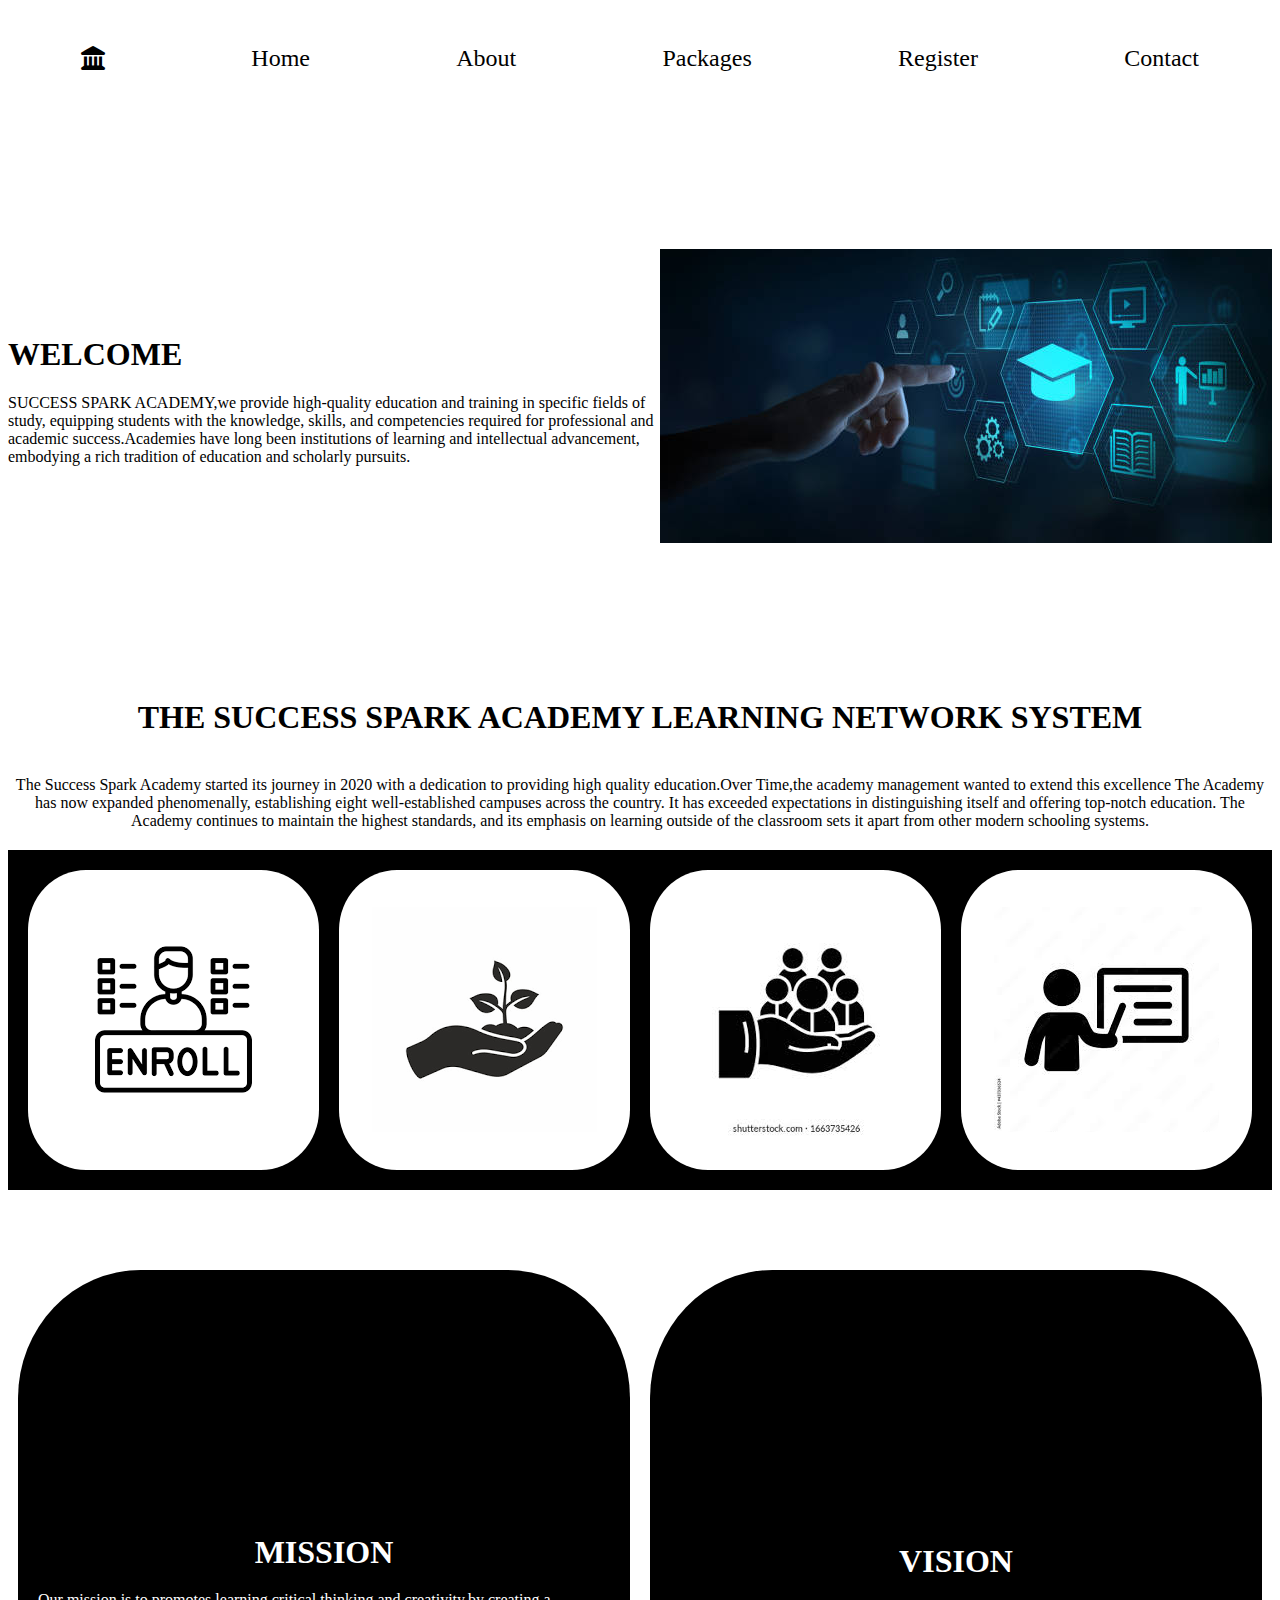
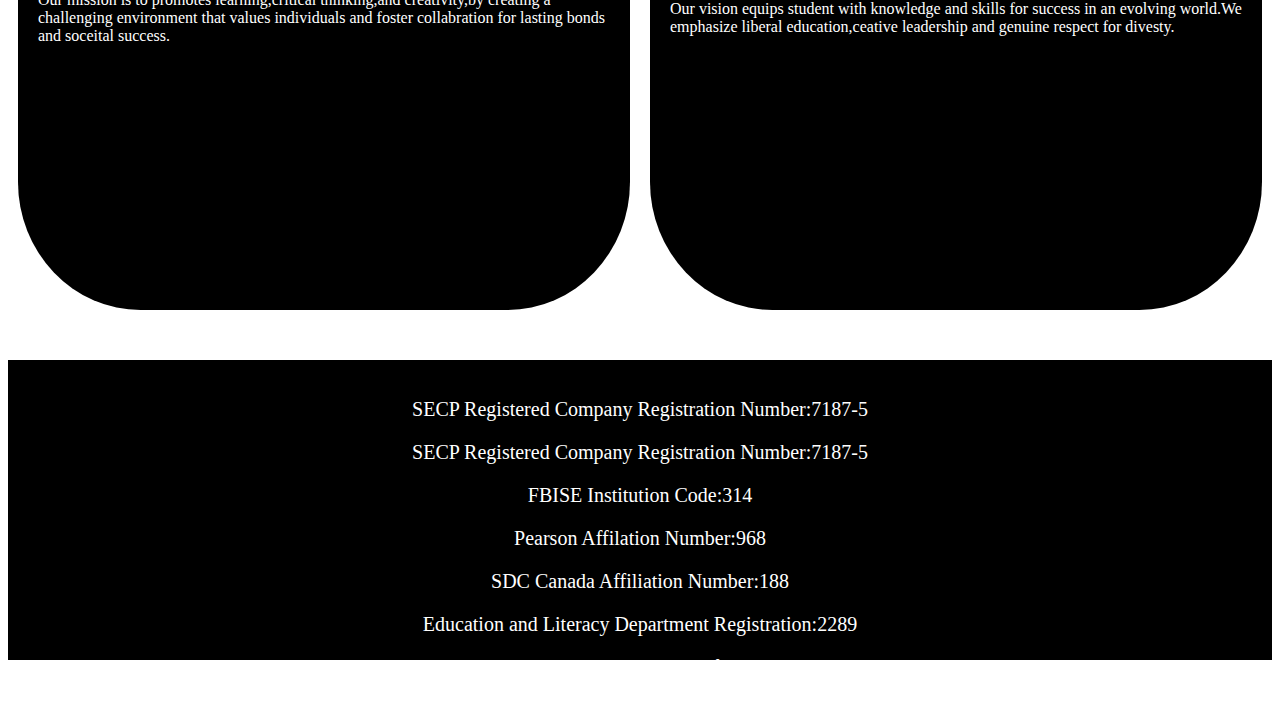
<file: somiya/index.html>
<!DOCTYPE html>
<html lang="en">
<head>
    <meta charset="UTF-8">
    <meta name="viewport" content="width=device-width, initial-scale=1.0">
    <title>Document</title>
    <link rel="stylesheet" href="style.css">
    <link rel="stylesheet" href="https://cdnjs.cloudflare.com/ajax/libs/font-awesome/6.6.0/css/all.min.css">
</head>
<body>
    
    <nav>
        <i class="fa-solid fa-landmark"></i>
        <link rel="stylesheet" href="https://cdnjs.cloudflare.com/ajax/libs/font-awesome/6.6.0/css/all.min.css">
        <a href="../index.html" style="color:black; text-decoration: none;">Home </a>
        <a href="../about us/index (2).html" style="color:black; text-decoration: none;">About</a>
    <a href="../packages/index.html"  style="color:black; text-decoration: none;">Packages</a>
    <a href="../register somiya/index.html" style="color:black; text-decoration: none;">Register</a>
    <a href="../contact somiya/index.html" style="color:black; text-decoration: none;">Contact</a>
    
    </nav>



<div class="div">
    <div class="container_1">
    <h1><b>WELCOME</b></h1>
    <p>SUCCESS SPARK ACADEMY,we provide high-quality education and training in specific fields of study,
         equipping students with the knowledge, skills, and competencies required for professional 
         and academic success.Academies have long been institutions of learning and intellectual advancement, 
         embodying a rich tradition of education and scholarly pursuits.</p>
</div>
    <div class="container_2"><img src="ijk.jpg" alt="">

    </div>
    
</div>

<div id="intro">


<h1>THE SUCCESS SPARK ACADEMY LEARNING NETWORK SYSTEM </h1>
<br>
The Success Spark Academy started its journey in 2020 with a dedication to providing high quality education.Over Time,the academy management 
wanted to  extend this excellence The Academy has now expanded phenomenally, establishing eight well-established campuses across the country. It has exceeded expectations in distinguishing itself and offering top-notch education. The Academy continues to maintain the highest standards, and its emphasis on learning outside of the classroom sets it apart from other modern schooling systems.
</div>

<div class="live">
    <div><img src="enroll.png" alt=""></div>
    <div><img src="grow.png" alt=""></div>
    <div><img src="support.jfif" alt=""></div>
    <div><img src="teach.jfif" alt=""></div>
</div>
 
<div class="container">
    <div ><h1>MISSION</h1><p>
        Our mission is to promotes learning,critical thinking,and creativity,by creating a challenging environment that values individuals and foster collabration for lasting bonds and soceital success.</p></div>
    <div><h1>VISION</h1><p>
        Our vision equips student with knowledge and skills for success in an evolving world.We emphasize liberal education,ceative leadership and genuine respect for divesty.</p></div>
  </div>
    <div class="ghk">
        <br>
 <p>SECP Registered Company    Registration Number:7187-5</p>
 <p>SECP Registered Company    Registration Number:7187-5</p>
 <p> FBISE Institution Code:314</p>
 <p>Pearson Affilation Number:968</p>
 <p>SDC Canada Affiliation Number:188</p>
 <p>Education and Literacy Department Registration:2289</p>
 <p>Associate Number Chambers of Commerce.</p>
 <p>SUCCESS SPARK ACADEMY @ 2023 | ALL RIGHTS RESERVED.</p>
    </div>
</div>

</body>
</html>
</file>
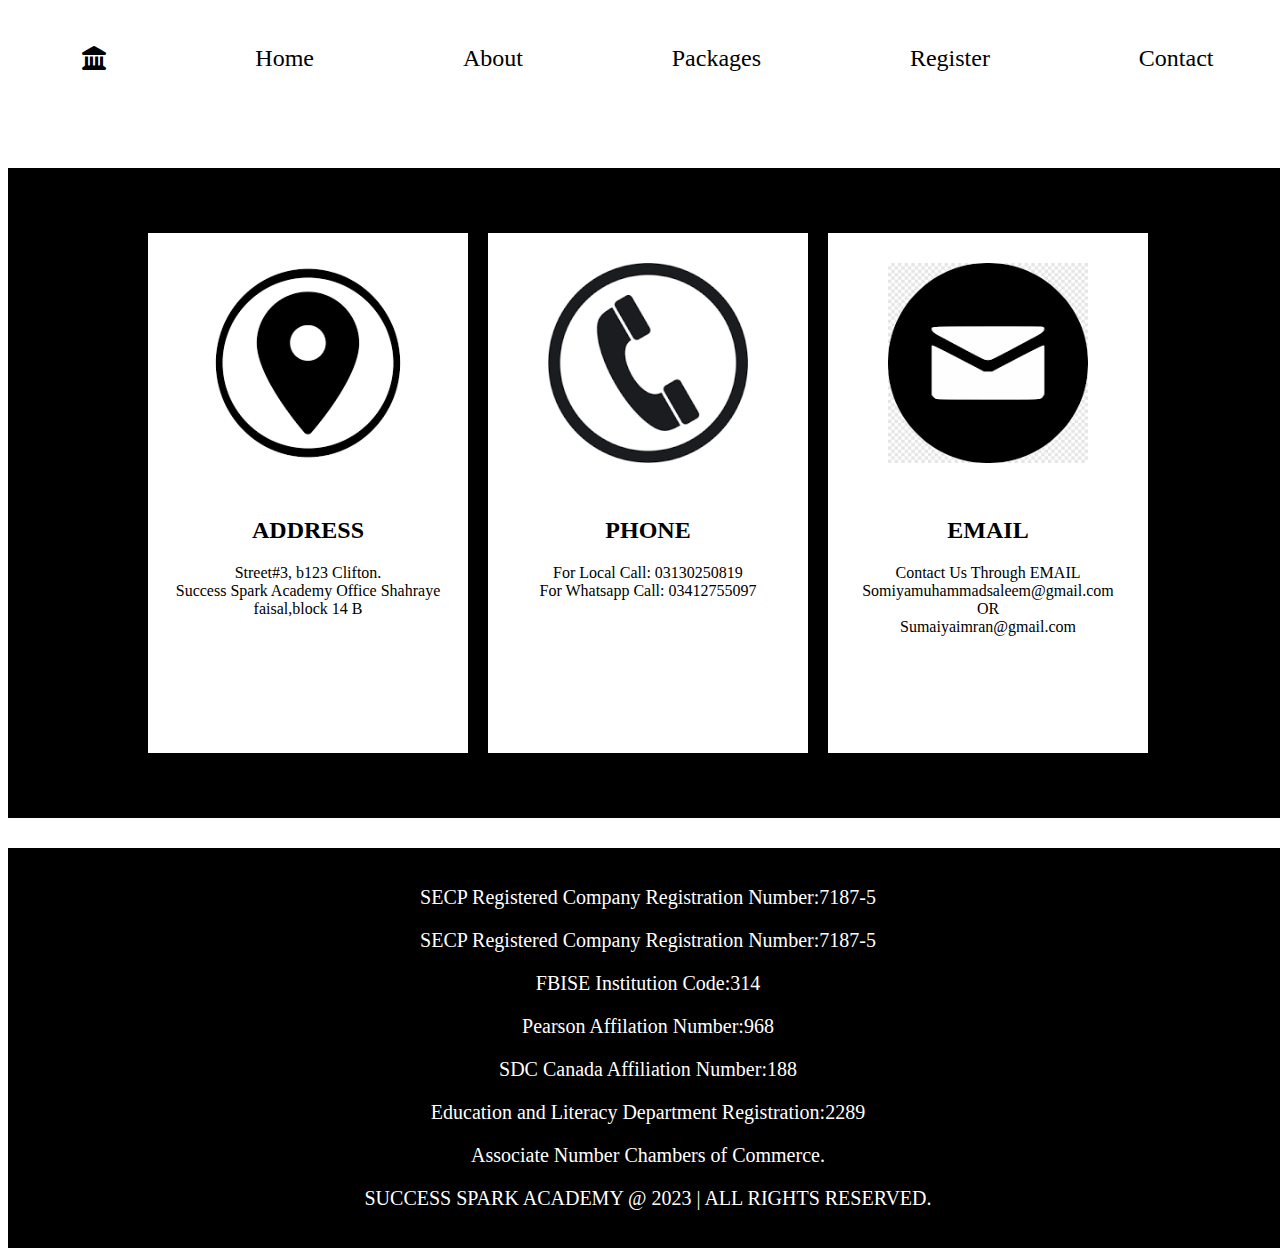
<file: somiya/contact somiya/index.html>
<!DOCTYPE html>
<html lang="en">
<head>
    <meta charset="UTF-8">
    <meta name="viewport" content="width=device-width, initial-scale=1.0">
    <title>Document</title>
    <link rel="stylesheet" href="style.css">
 
</head>
<body>
  <nav>
    <i class="fa-solid fa-landmark"></i>
    <link rel="stylesheet" href="https://cdnjs.cloudflare.com/ajax/libs/font-awesome/6.6.0/css/all.min.css">
    <a href="../index.html" style="color:black; text-decoration: none;">Home </a>
    <a href="../about us/index (2).html" style="color:black; text-decoration: none;">About</a>
<a href="../packages/index.html"  style="color:black; text-decoration: none;">Packages</a>
<a href="../register somiya/index.html" style="color:black; text-decoration: none;">Register</a>
<a href="../contact somiya/index.html" style="color:black; text-decoration: none;">Contact</a>

</nav>


<div class="outer">
<div class="inner"> <img src="address.png" alt="">
  <h2>ADDRESS </h2>
  <p>
     Street#3, b123
     Clifton.
<br>
Success Spark Academy Office
Shahraye faisal,block 14 B 
  </p>
</div>
<div class="inner"> <img src="phone1.png" alt="">
<h2>PHONE</h2>
<p>  For Local Call: 03130250819
    <br>
    For Whatsapp Call: 03412755097
</p>
</div>
<div class="inner"> <img src="email1.png" alt="">
  <h2>EMAIL</h2> 
   <p>Contact Us Through EMAIL
    <br>
    Somiyamuhammadsaleem@gmail.com
    <br> 
          OR
    <br>
    Sumaiyaimran@gmail.com
</p>
</div>
</div>

<div>
  <div class="ghk">
      <br>
<p>SECP Registered Company    Registration Number:7187-5</p>
<p>SECP Registered Company    Registration Number:7187-5</p>
<p> FBISE Institution Code:314</p>
<p>Pearson Affilation Number:968</p>
<p>SDC Canada Affiliation Number:188</p>
<p>Education and Literacy Department Registration:2289</p>
<p>Associate Number Chambers of Commerce.</p>
<p>SUCCESS SPARK ACADEMY @ 2023 | ALL RIGHTS RESERVED.</p>
  </div>
</div>



</body>
</html>
</file>
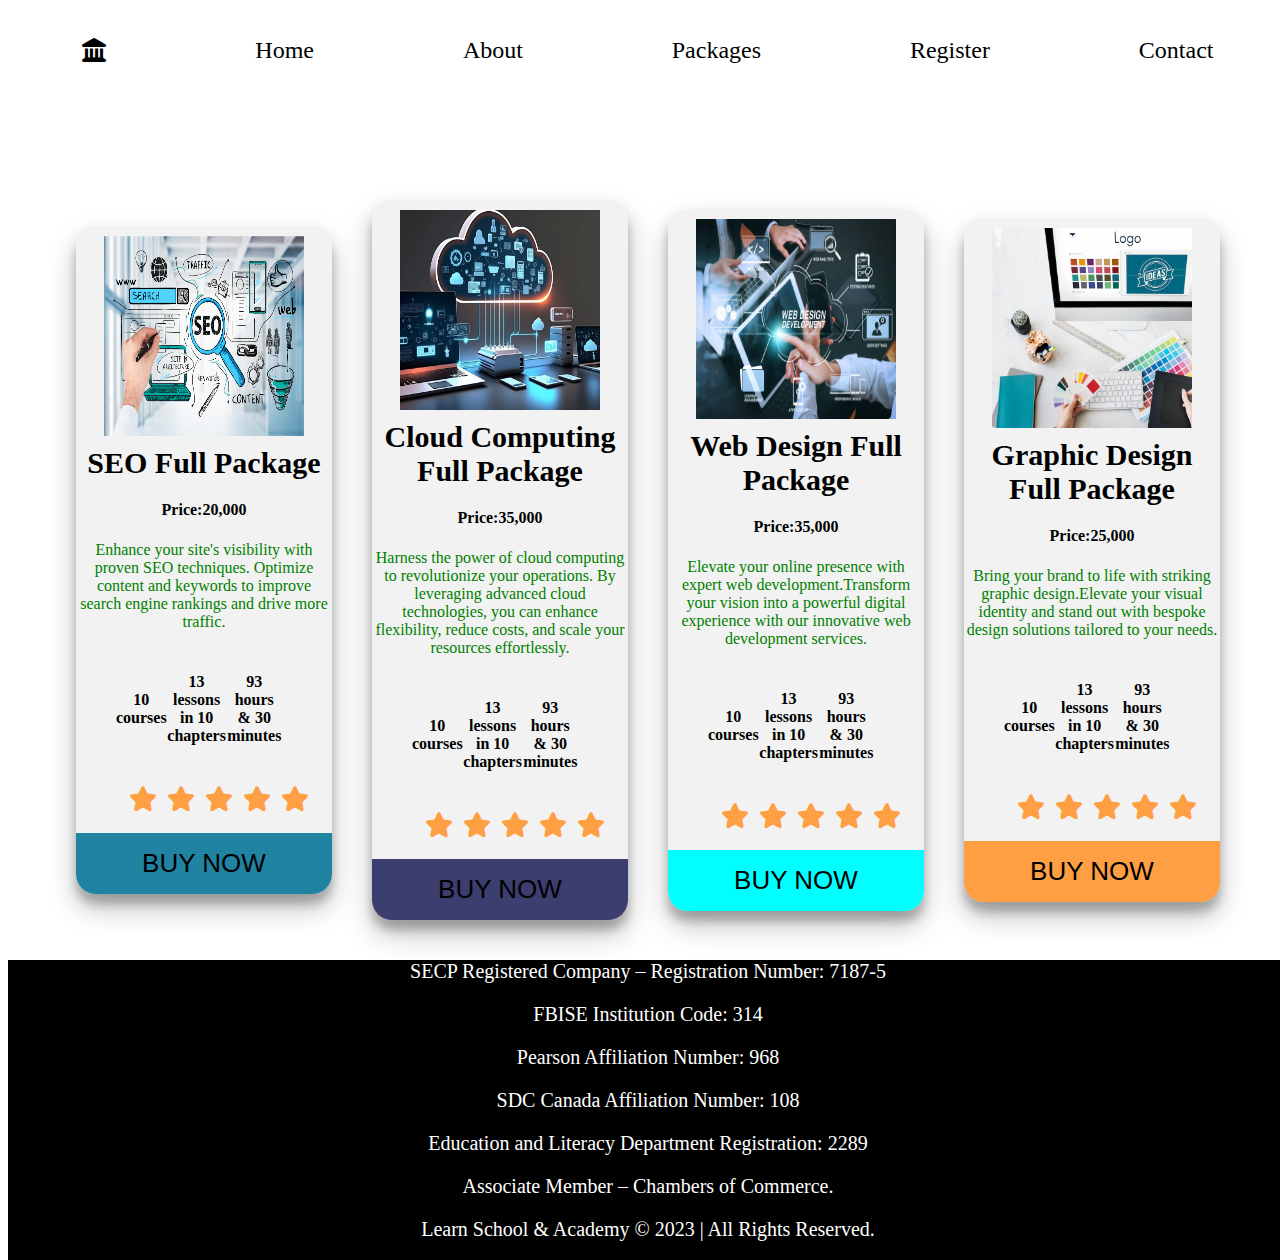
<file: somiya/packages/index.html>
<!DOCTYPE html>
<html lang="en">
<head>
    <meta charset="UTF-8">
    <meta name="viewport" content="width=device-width, initial-scale=1.0">
    <title>Document</title>
    <link rel="stylesheet" href="style.css">
    
</head>
<body>
    <nav>
        <i class="fa-solid fa-landmark"></i>
        <link rel="stylesheet" href="https://cdnjs.cloudflare.com/ajax/libs/font-awesome/6.6.0/css/all.min.css">
    <a href="../index.html" style="color:black; text-decoration: none;">Home </a>
    <a href="../about us/index.html" style="color:black; text-decoration: none;">About</a>
    <a href="../packages/index.html"  style="color:black; text-decoration: none;">Packages</a>
    <a href="../register somiya/index.html" style="color:black; text-decoration: none;">Register</a>
    <a href="../contact somiya/index.html" style="color:black; text-decoration: none;">Contact</a>
    
    </nav>
    <div class="image">
        <div class="content">
            <img src="Blog_P4B_SEO_Final-min.png" alt="">
            <h3>SEO Full Package</h3>
            <h4> Price:20,000</h4>
            <p>Enhance your site's visibility with proven SEO techniques. Optimize content and keywords to improve search engine rankings and drive more traffic.</p> 
            <ul class="wer">
                <li ><h4>10 courses</h4></li>
                <li><h4>13 lessons in 10 chapters</h4></li>
                <li><h4>93 hours & 30 minutes</h4</li>
                
            </ul>
            <ul>
                <li><i class="fa fa-star checked"></i></li>
                <li><i class="fa fa-star checked"></i></li>
                <li><i class="fa fa-star checked"></i></li>
                <li><i class="fa fa-star checked"></i></li>
                <li><i class="fa fa-star checked "></i></li>
             </ul>
             <button class="buy-1">BUY NOW</button>
        </div>

        
            <div class="content">
                <img src="Cloud-Computing-1024x678.jpeg" alt="">
                <h3>Cloud Computing Full Package</h3>
                <h4> Price:35,000</h4>
                <p>Harness the  power of cloud computing to revolutionize your operations. By leveraging advanced cloud technologies, you can enhance flexibility, reduce costs, and scale your resources effortlessly.</p> 
                <ul class="wer">
                    <li ><h4>10 courses</h4></li>
                    <li><h4>13 lessons in 10 chapters</h4></li>
                    <li><h4>93 hours & 30 minutes</h4</li>
                    
                </ul>
                <ul>
                    <li><i class="fa fa-star checked"></i></li>
                    <li><i class="fa fa-star checked"></i></li>
                    <li><i class="fa fa-star checked"></i></li>
                    <li><i class="fa fa-star checked"></i></li>
                    <li><i class="fa fa-star checked "></i></li>
                 </ul>
                 <button class="buy-2">BUY NOW</button>
            </div>

            
                <div class="content">
                    <img src="istockphoto-1371339413-612x612.jpg" alt="">
                    <h3>Web Design Full Package</h3>
                    <h4> Price:35,000</h4>
                    <p>Elevate your online presence with expert web development.Transform your vision into a powerful digital experience with our innovative web development services.</p> 
                    <ul class="wer">
                        <li ><h4>10 courses</h4></li>
                        <li><h4>13 lessons in 10 chapters</h4></li>
                        <li><h4>93 hours & 30 minutes</h4</li>
                        
                    </ul>
                    <ul>
                        <li><i class="fa fa-star checked"></i></li>
                        <li><i class="fa fa-star checked"></i></li>
                        <li><i class="fa fa-star checked"></i></li>
                        <li><i class="fa fa-star checked"></i></li>
                        <li><i class="fa fa-star checked"></i></li>
                     </ul>
                     <button class="buy-3">BUY NOW</button>
                </div>
                
                    <div class="content">
                        <img src="logo-be-creative-inspiration-design-concept_53876-132620.avif" alt="">
                        <h3>Graphic Design Full Package</h3>
                        <h4> Price:25,000</h4>
                        <p> Bring your brand to life with striking graphic design.Elevate your visual identity and stand out with bespoke design solutions tailored to your needs.</p>
                        <ul class="wer">
                            <li ><h4>10 courses</h4></li>
                            <li><h4>13 lessons in 10 chapters</h4></li>
                            <li><h4>93 hours & 30 minutes</h4</li>
                            
                        </ul>
                        <ul>
                        <li><i class="fa fa-star checked"></i></li>
                            <li><i class="fa fa-star checked"></i></li>
                            <li><i class="fa fa-star checked"></i></li>
                            <li><i class="fa fa-star checked"></i></li>
                            <li><i class="fa fa-star checked "></i></li>
                         </ul>
                         <button class="buy-4">BUY NOW</button>
                    </div>
    </div>
    <div>
        <div class="ghk">
            <p>SECP Registered Company – Registration Number: 7187-5</p>
            <p>FBISE Institution Code: 314</p>
            <p>Pearson Affiliation Number: 968</p>
            <p>SDC Canada Affiliation Number: 108</p>
            <p>Education and Literacy Department Registration: 2289</p>
            <p>Associate Member – Chambers of Commerce.</p>
            <p>Learn School & Academy © 2023 | All Rights Reserved.</p>
        </div>
    </div>
</body>
</html>
</file>
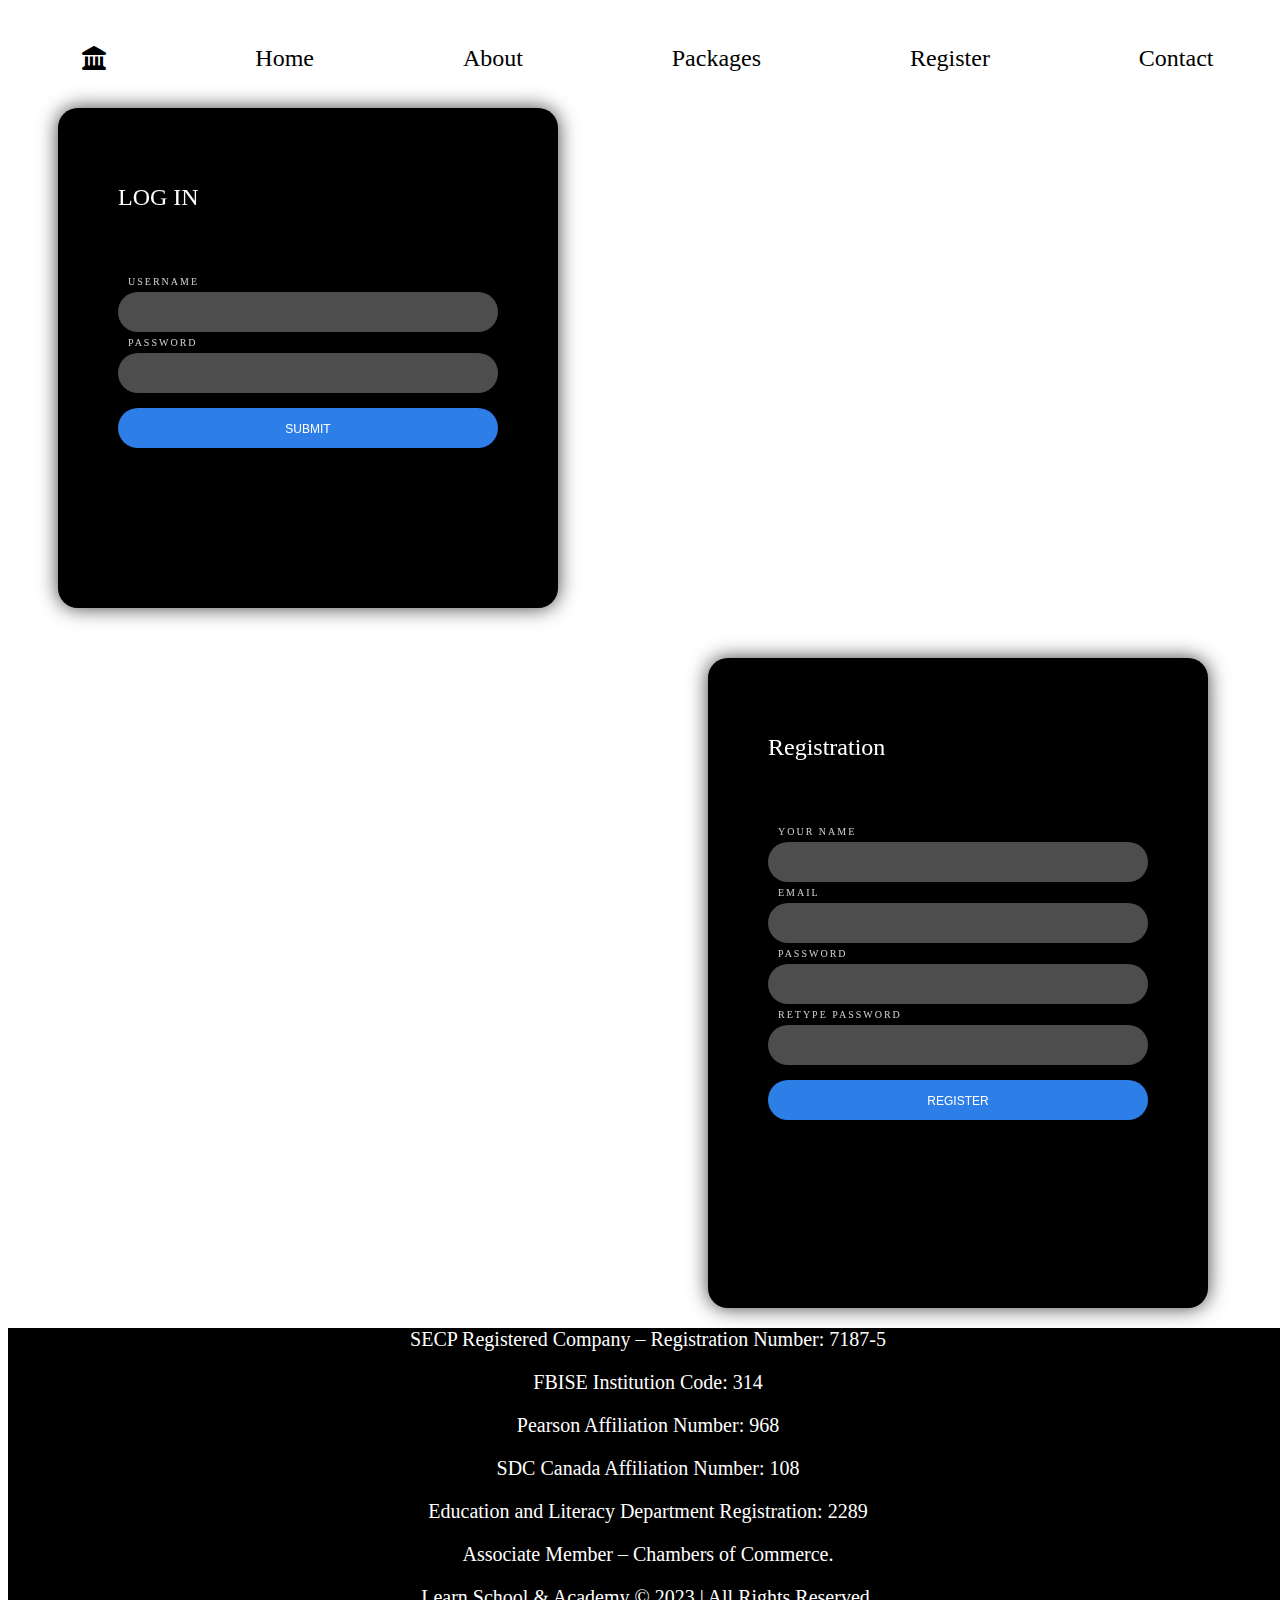
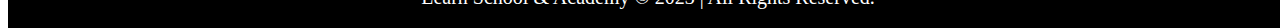
<file: somiya/register somiya/index.html>
<!DOCTYPE html>
<html lang="en">
<head>
    <meta charset="UTF-8">
    <meta name="viewport" content="width=device-width, initial-scale=1.0">
    <title>Document</title>
    <link rel="stylesheet" href="style.css">
</head>
<body>
    


    <nav>
        <i class="fa-solid fa-landmark"></i>
        <link rel="stylesheet" href="https://cdnjs.cloudflare.com/ajax/libs/font-awesome/6.6.0/css/all.min.css">
        <a href="../index.html" style="color:black; text-decoration: none;">Home </a>
        <a href="../about us/index (2).html" style="color:black; text-decoration: none;">About</a>
    <a href="../packages/index.html"  style="color:black; text-decoration: none;">Packages</a>
    <a href="../register somiya/index.html" style="color:black; text-decoration: none;">Register</a>
    <a href="../contact somiya/index.html" style="color:black; text-decoration: none;">Contact</a>
    
    </nav>
  
  
    <div class="login">
        <form action=""><h1>LOG IN </h1>
        <label for="username">username</label>
        <input type="text">
        <label for="password">password</label>
        <input type="password">
        <button>submit</button> 
             
        </form>
        
    </div>
    <div class="Registration">
        
        <form action=""><h1>Registration</h1>
            <label for="Your name">Your Name</label>
            <input type="text">
            <label for="email">Email</label>
            <input type="text">
            <label for="password">Password</label>
            <input type="text">
            <label for="password">ReType Password</label>
            <input type="text">
            <button>Register</button>
        </form>
        
    
    </div>
    <div class="ghk">
        <p>SECP Registered Company – Registration Number: 7187-5</p>
        <p>FBISE Institution Code: 314</p>
        <p>Pearson Affiliation Number: 968</p>
        <p>SDC Canada Affiliation Number: 108</p>
        <p>Education and Literacy Department Registration: 2289</p>
        <p>Associate Member – Chambers of Commerce.</p>
        <p>Learn School & Academy © 2023 | All Rights Reserved.</p>
    </div>
    
</body>
</html>
</file>
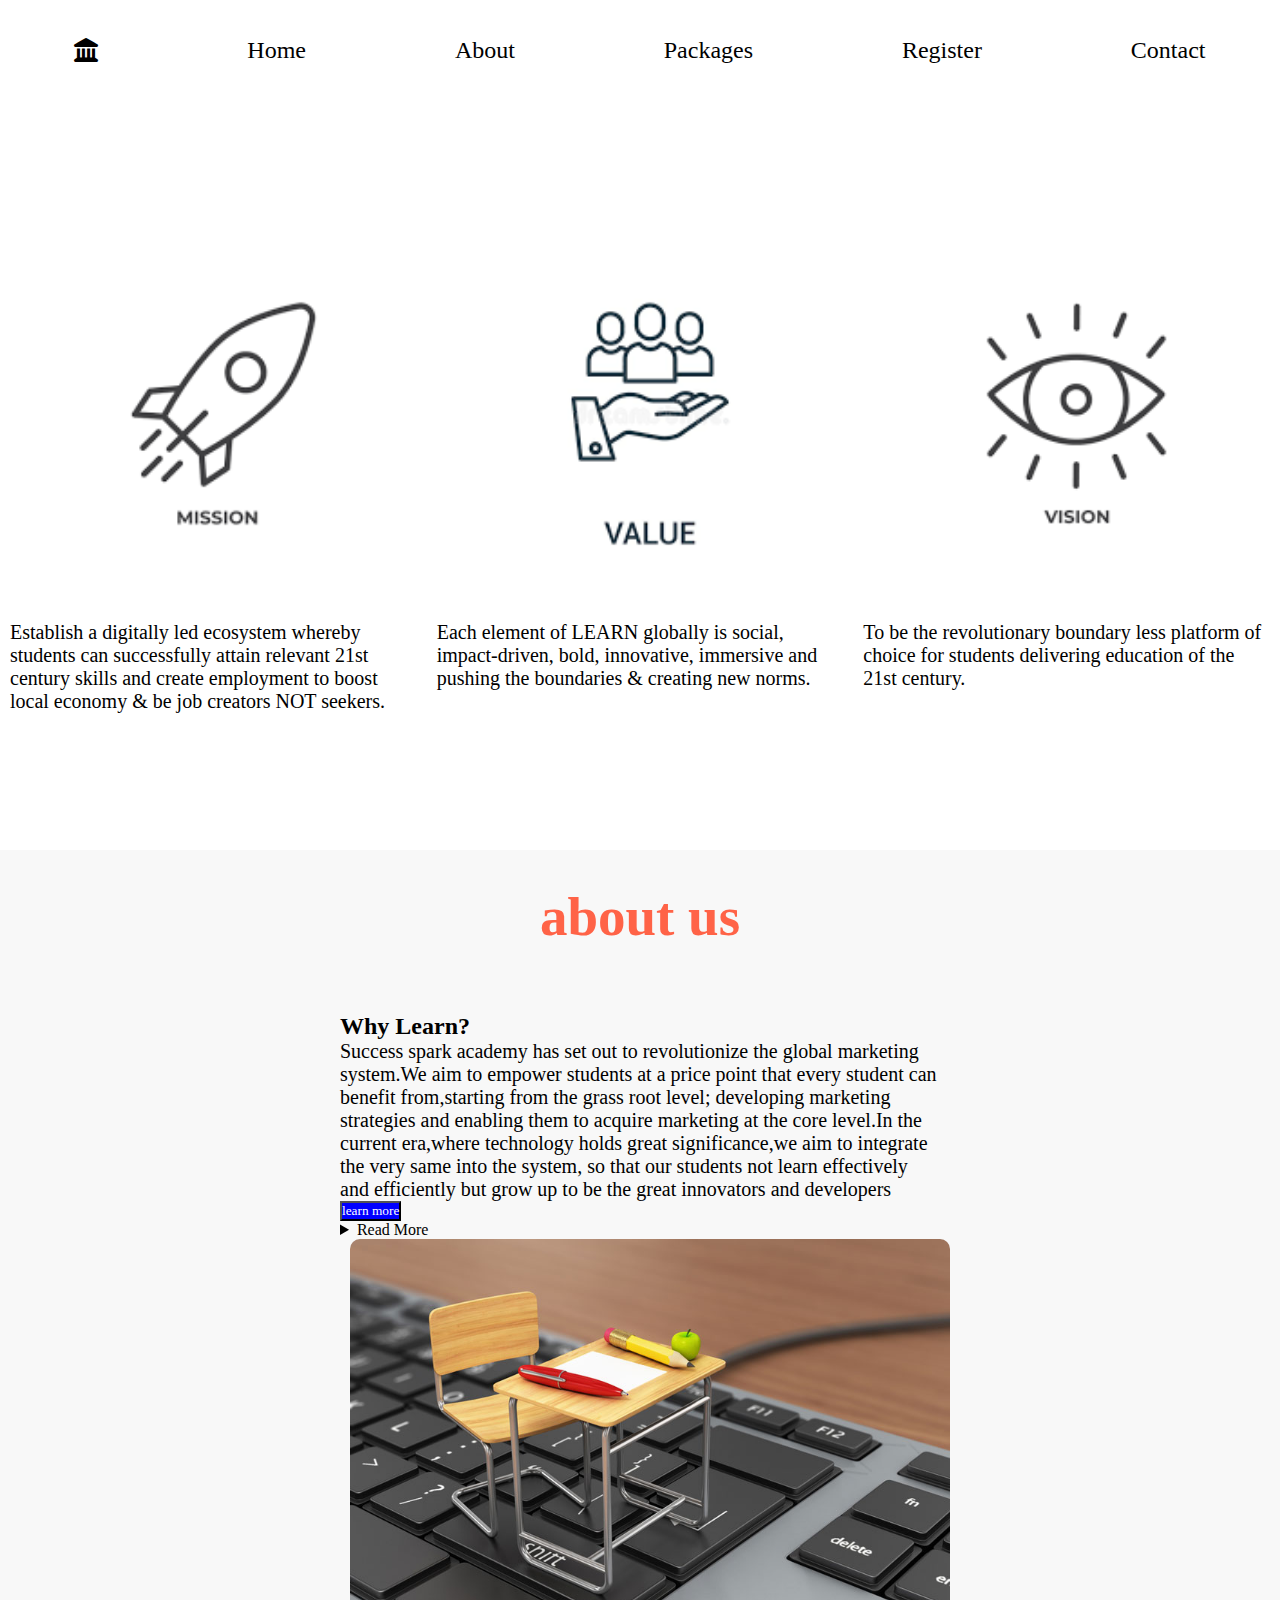
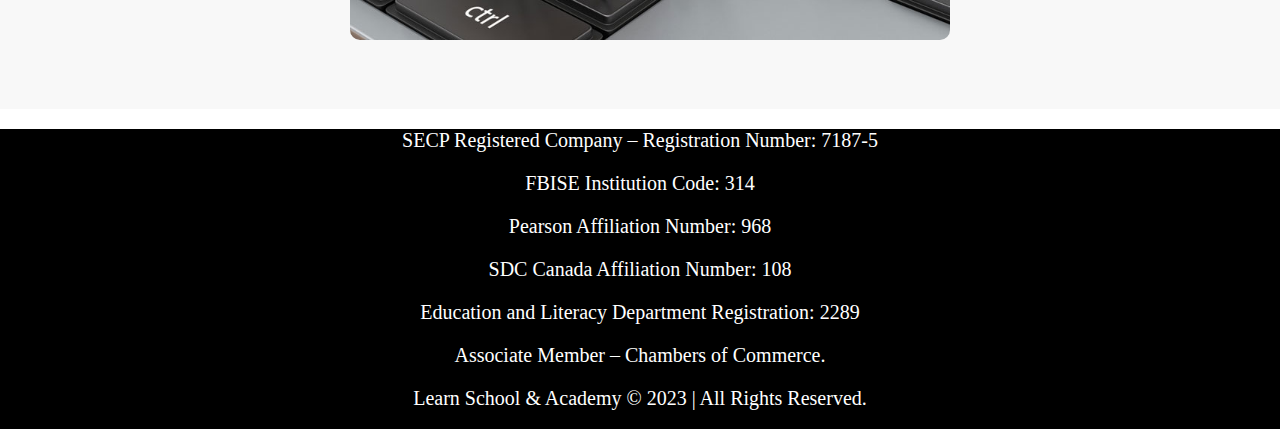
<file: somiya/about us/index (2).html>
<!DOCTYPE html>
<html lang="en">
<head>
    <meta charset="UTF-8">
    <meta name="viewport" content="width=device-width, initial-scale=1.0">
    <title>Document</title>
    <link rel="stylesheet" href="style (2).css">
</head>
<body>
    <nav>
        <i class="fa-solid fa-landmark"></i>
        <link rel="stylesheet" href="https://cdnjs.cloudflare.com/ajax/libs/font-awesome/6.6.0/css/all.min.css">
        <a href="../index.html" style="color:black; text-decoration: none;">Home </a>
    <a href="../about us/index (2).html" style="color:black; text-decoration: none;">About</a>
    <a href="../packages/index.html"  style="color:black; text-decoration: none;">Packages</a>
    <a href="../register somiya/index.html" style="color:black; text-decoration: none;">Register</a>
    <a href="../contact somiya/index.html" style="color:black; text-decoration: none;">Contact</a>
    
    </nav>

<div class="clash">
    <div><img src="mission.png" alt=""><p>Establish a digitally led ecosystem whereby students can successfully attain relevant 21st century skills and create employment to boost local economy & be job creators NOT seekers.</p></div>
    <div><img src="value.png" alt=""><p>Each element of LEARN globally is social, impact-driven, bold, innovative, immersive and pushing the boundaries & creating new norms.</p></div>
    <div><img src="vision.png" alt=""><p>To be the revolutionary boundary less platform of choice for students delivering education of the 21st century.</p></div>

</div>
<section class="hero">
    <div class="heading">
        <h1>about us</h1>
    </div>
    <div class="container">
        <div class="hero-content">
            <h2>Why Learn?</h2>
            <p>Success spark academy has set out to revolutionize the global marketing system.We aim to empower students at a price point that every student can benefit from,starting from the grass root level; developing marketing strategies and enabling them to acquire marketing at the core level.In the current era,where technology holds great significance,we aim to integrate the very same into the system, so that our students not learn effectively and efficiently but grow up to be the great innovators and developers</p>
             <button class="cta-button">learn more</button>
             <details>
                <summary>Read More</summary>
                <p>Stay tuned for more exciting courses in future</p>
             </details>
        </div>
        <div class="hero-image">
            <img src="sec.jpg" alt="">
        </div>
        
    </div>
</section>
<div class="ghk">
    <p>SECP Registered Company – Registration Number: 7187-5</p>
    <p>FBISE Institution Code: 314</p>
    <p>Pearson Affiliation Number: 968</p>
    <p>SDC Canada Affiliation Number: 108</p>
    <p>Education and Literacy Department Registration: 2289</p>
    <p>Associate Member – Chambers of Commerce.</p>
    <p>Learn School & Academy © 2023 | All Rights Reserved.</p>
</div>
</body>
</html>
</file>
<file: somiya/style.css>
nav{
    width:100%;
    height:100px;
    background-color:white;
    align-items: center;
    justify-content:space-around;
   font-size:x-large;
    display: flex;
}
nav.a{
color:black;
}

.div {
    justify-content: center;
    align-items: center;
    display: flex;
    background-color: white;
    height: 500px; 
    width: 100%;
    margin-top: 40px;
    animation-name: fordiv;
    animation-duration: 5s;
    animation-iteration-count: 1;
    animation-fill-mode: forwards;
}


@keyframes fordiv {
    from {
        width: 50%; 
    }
    to {
        width: 100%; 
    }
}


@media (max-width: 1000px) {
    .div {
        height: 300px; 
        width: 100%;
       
    }
}

@media (max-width: 1000px) {
    .div {
        height: 200px; 
        width: 100%;
       
    }
}

   #intro{
    justify-items: center;
    justify-content: center;
    align-items: center;
    display:flex;
    margin-top: 30px;
    flex-direction: column;
    text-align: center;
    
}
#intro h1{
    font-style:bold;
}

.live {
    height: auto; 
    width: 100%;
    background-color: black;
    display: flex;
    margin-top: 20px;
    overflow: auto; 
    flex-wrap: wrap; 
    justify-content: space-between; 
    padding: 10px; 
    box-sizing: border-box; 
}

.live div {
    background-color: white;
    margin: 10px;
    height: 300px;
    width: calc(25% - 20px); 
    border-radius: 20%;
    display: flex;
    flex-direction: column; 
    align-items: center;
    justify-content: center; 
    padding: 20px;
    box-sizing: border-box; 
}


@media (max-width: 1200px) {
    .live div {
        width: calc(33.33% - 20px); /
    }
}

@media (max-width: 992px) {
    .live div {
        width: calc(50% - 20px); 
    }
}

@media (max-width: 768px) {
    .live {
        flex-direction: column; 
        align-items: center; 
        height: auto; 
    }
    
    .live div {
        width: 90%; 
        max-width: 400px; 
        margin-top: 10px; 
    }
}

@media (max-width: 576px) {
    .live div {
        width: 100%; 
        margin: 5px 0; 
    }
}
.container {
    height: 700px;
    width: 100%;
    background-color: white;
    display: flex;
    margin-top: 70px;
    margin-bottom: 0;
    
}

.container div {
    background-color: black;
    color: white;
    width: 100%;
    margin: 10px;
    height: 600px;
    border-radius: 20%;
    display: flex;
    flex-direction: column; 
    align-items: center;
    justify-content: center; 
    padding: 20px; 
}

.container h1 {
    margin: 0; 
    margin-bottom: 20px; 
}

.container p {
    margin: 0; 
}

.ghk{
    width: 100%;
    height: 300px;
    background-color: black;
}
.ghk p{

    align-items: center;
    text-align: center;
    justify-content: center;
    display: flex;
    font-size: 20px;
    color: white;
    margin-top: 20px;
}
@media(max-width:700px){
    nav{
    flex-direction: column;
       height: 50px;
       width: 100%;
       justify-content:space-around;
       margin-bottom: 100px;
    }
}
@media(max-width:700px){
    .ghk{
       flex-direction:row;
       margin-top:50px;
       width: 100%;
       height: 500px;

    }
}
@media(max-width:700px){
   .div{
     flex-direction: column;
     width: 100%;
     height: 200px;
     margin-top: 500px;
     margin-bottom: 100px;
     justify-content: center;
     align-items: center;
     text-align: center;
    
   }

}
@media(max-width:700px){
    .container_2{
        width: 100%;
    height:250px;
        justify-content: center;
        align-items: center;
        text-align: center;
        margin-bottom: 300px;
}

}
@media(max-width:700px){
    .intro{
 
 margin-top: 400px;
 flex-direction: row;
 

    }
}
</file>
<file: somiya/contact somiya/style.css>
body{
    width: 100%;
    height: 700px;
}
nav{
    width:100%;
    height:100px;
    background-color:white;
    align-items: center;
    justify-content:space-around;
   font-size:x-large;
    display: flex;
}
nav.a{
color:black;
}

.outer{
    display: flex;
    background-color: black;
    height: 650px;
    width: 100%;
    margin-top: 60px;
    align-items: center;
    justify-content: center;
    text-align: center;
    margin-right: 120px;
}
.inner{
    background-color:white;
    height: 500px;
    width: 300px;
    margin: 10px;
    padding: 10px;
    justify-content: center;
    align-items: center;

}

img{
    padding: 20px;
    height: 200px;
    width: 200px;
    margin-bottom: 10px;
}

.ghk{
    width: 100%;
    height: 400px;
    background-color: black;
    margin-top: 30px;
}
.ghk p{
    align-items: center;
    text-align: center;
    justify-content: center;
    display: flex;
    font-size: 20px;
    color: white;
  
    margin-top: 20px;
}
@media(max-width:700px){
    .outer{
       flex-direction: column;
    margin-top: 100px;
    height: 1500px;
    

    }
}
@media(max-width:700px){
    .ghk{
       flex-direction:row;
       margin-top:50px;
       width: 100%;
       height: 500px;

    }
}
@media(max-width:700px){
    nav{
    flex-direction: column;
       height: 50px;
       width: 100%;
       justify-content:space-around;
       margin-bottom: 150px;
    }
}
</file>
<file: somiya/packages/style.css>
body{
    margin-top: 0;
    font-family: 'Times New Roman', Times, serif;
}

body{
    width: 100%;
    height: 700px;
}
nav{
    width:100%;
    height:100px;
    background-color:white;
    align-items: center;
    justify-content:space-around;
   font-size:x-large;
    display: flex;
}
nav.a{
color:black;
}

h3{
    
    font-size: 30px;
    margin: 0;
    padding-top: 10px;
}
a{
    text-decoration: none;
}
.image{
    display: flex;
    flex-wrap: wrap;
    width: 100%;
    justify-content: center;
    align-items: center;
    margin-top: 50PX, 0;
    padding-top: 80px;
}
.content{
    width: 20%;
    margin: 20px;
    box-sizing: border-box;
    float: left;
    text-align: center;
    border-radius: 20px;
    cursor: pointer;
    padding-top: 10px;
    box-shadow: 0 14px 28px rgba(0, 0, 0, 0.25), 0 10px 10px rgba(0, 0, 0, 0.22);
    transition: 4s;
    background: #f2f2f2;
}
.content:hover{
    box-shadow: 0, 3px, 6px rgba(0, 0, 0, 0.16), 0 3px 6px rgba(0, 0, 0, 0.23);
    transform: translate(0px, -8px);
}
img{
    width: 200px;
    height: 200px;
    text-align: center;
    margin: 0 auto;
    display: block;
}
p{
    text-align: center;
    color: green;
    padding-top: 0 8px;
}
h6{
    font-size: 26px;
    text-align: center;
    color: #222f3e;
    margin: 0 ;
}
.wer{
    text-align: center;
    margin-right: 50px;
    font-size: medium;

}
ul{
    list-style: none;
    display: flex;
    justify-content: center;
    align-items: center;
    padding-top: 0;
}
li{
    padding-top: 5px;

}
.fa{
    font-size: 25px;
    transition: 1s;
    margin-right: 10px;
}
.checked{
    color: #ff9f43;
}
.fa:hover{
    transform: scale(1.3);
    transition: 3s;
}
button{
    text-align: center;
    font-size: 26px;
    color: black;
    width: 100%;
    padding: 15px;
    border: 0;
    outline: none;
    cursor: pointer;
    margin-top: 5px;
    border-bottom-right-radius: 20px;
    border-bottom-left-radius: 20px;
}
.buy-1{
    background: #2183a2;
}
.buy-2{
    background: #3b3e6e;
}
.buy-3{
    background: aqua;
}
.buy-4{
    background: #ff9f43;
}

@media(max-width:768px){
    .content{
        width: 90%;

    }
}

.ghk{
    width: 100%;
    height: 300px;
    background-color: black;
}
.ghk p{
    align-items: center;
    text-align: center;
    justify-content: center;
    display: flex;
    font-size: 20px;
    color: white;
    margin-top: 20px;
}
@media(max-width:480px){
    .content{
        width: 95%;
        
    }
}

@media(max-width:700px){
    .ghk{
       flex-direction:row;
       margin-top:50px;
       width: 300px;
       height: 500px;

    }
}
@media(max-width:700px){
    nav{
    flex-direction: column;
       height: 50px;
       width: 100%;
       justify-content:space-around;
       margin-bottom: 150px;
    }
}
</file>
<file: somiya/register somiya/style.css>
body{
    width: 100%;
    height: 700px;
}
nav{
    width:100%;
    height:100px;
    background-color:white;
    align-items: center;
    justify-content:space-around;
   font-size:x-large;
    display: flex;
}
nav.a{
color:black;

}


.login{
    border: 1px black;
    width: 500px;
    height: 500px;
    background-color: black;
    color: white;
    border-radius: 20px;
    box-shadow: 0px 0px 20px rgba(0, 0, 0, 0.75 );
    background-size: cover;
    background-position: center;
    overflow: hidden;
    margin-left: 50px;
    
   
    
    
}
form{
    display: block;
    box-sizing: border-box;
    padding: 60px;
    width: 100%;
    height: 100%;
    backdrop-filter: brightness(80%);
    flex-direction: column;
    display: flex;
    gap: 5px;
    
    
    

}
h1{
    font-weight: normal;
    font-size: 24px;
    text-shadow: 0px 0px 2px rgba(0, 0, 0, 0.5);
    margin-bottom: 60px;
}
label{
    color:rgba(255, 255, 255, 0.8);
    text-transform: uppercase;
    font-size: 10px;
    letter-spacing: 2px;
    padding-left: 10px;
}
input{
    background: rgba(255, 255, 255, 0.3);
    height: 40px;
    line-height: 40px;
    border-radius: 20px;
    padding: 0px 20px;
    border: none;
    margin-bottom: 20;
    color: white;
}
.Registration{
    border: 1px black;
    width: 500px;
    height: 650px;
    background-color: black;
    color: white;
    border-radius: 20px;
    box-shadow: 0px 0px 20px rgba(0, 0, 0, 0.75 );
    background-size: cover;
    background-position: right;
    overflow: hidden;
    margin-top: 50px;
    margin-left: 700px;
    
    

}
form{
    display: block;
    box-sizing: border-box;
    padding: 60px;
    width: 100%;
    height: 100%;
    backdrop-filter: brightness(80%);
    flex-direction: column;
    display: flex;
    gap: 5px;
    

}
h1{
    font-weight: normal;
    font-size: 24px;
    text-shadow: 0px 0px 2px rgba(0, 0, 0, 0.5);
    margin-bottom: 60px;
}
label{
    color:rgba(255, 255, 255, 0.8);
    text-transform: uppercase;
    font-size: 10px;
    letter-spacing: 2px;
    padding-left: 10px;
}
input{
    background: rgba(255, 255, 255, 0.3);
    height: 40px;
    line-height: 40px;
    border-radius: 20px;
    padding: 0px 20px;
    border: none;
    margin-bottom: 20;
    color: white;
}
button{
    background: rgb(45, 126, 231);
    height: 40px;
    line-height: 40px;
    border-radius: 40px;
    border: none;
    margin: 10px 0px;
    box-shadow: 0px 0px 5px rgba(0, 0, 0, 0.3);
    color: white;
    font-size: 12px;
    text-transform: uppercase;
}

@media (max-width: 768px) {
    .login, .Registration {
        width: 90%; 
        margin: 20px auto; 
    }
    
    
}
.ghk{
    width: 100%;
    height: 300px;
    background-color: black;
}
.ghk p{
    align-items: center;
    text-align: center;
    justify-content: center;
    display: flex;
    font-size: 20px;
    color: white;
    margin-top: 20px;
}

@media (max-width: 480px) {
    .login, .Registration {
        width: 95%; 
        margin: 10px auto; 
    }
    
}

@media(max-width:700px){
    .ghk{
       flex-direction:row;
       margin-top:50px;
       width: 300px;
       height: 500px;

    }
}
@media(max-width:700px){
    nav{
    flex-direction: column;
       height: 50px;
       width: 100%;
       justify-content:space-around;
       margin-bottom: 150px;
    }
}
</file>
<file: somiya/about us/style (2).css>
body{
    width: 100%;
    height: 700px;
}
nav{
    width:100%;
    height:100px;
    background-color:white;
    align-items: center;
    justify-content:space-around;
   font-size:x-large;
    display: flex;
}
nav.a{
color:black;
}

.clash{
  height: 700px;
  width: 100%;
  background-color: white;
  display: flex;
  margin-top: 50px;
  padding-top: 50px;
  
}
.clash div{
    background-color: white;
    width: 500px;
    height: 400px;
    margin: 10px;
    
}
img{
    height:300px;
    width: 300px;
    margin-left: 10px;
    justify-content: center;
    align-items: center;
}
p{
    font-size: 20px;
}
*{
    margin: 0px;
    padding: 0px;
    box-sizing: border-box;
    font-family: Cambria, Cochin, Georgia, Times, 'Times New Roman', serif;
}
.hero{
    background-color: #f8f8f8;
    overflow: hidden;

}
.heading h1{
    color: #ff6347;
    font-size: 55px;
    text-align: center;
    margin-top: 35px;
}
.container{
    display: flex;
    justify-content: center;
    align-items: center;
    width: 90%;
    margin: 65px auto;

}
.hero-content{
   flex: 1;
   width: 600px;
   margin: 0px 25px;
}
.hero-image{
    flex: 1;
    width: 600px;
    margin: auto;

}
img{
    width: 100%;
    height: auto;
    border-radius: 10px;
}
.cta-button{
    color: white;
    background-color: blue;
}
.ghk{
    width: 100%;
    height: 300px;
    background-color: black;
}
.ghk p{
    align-items: center;
    text-align: center;
    justify-content: center;
    display: flex;
    font-size: 20px;
    color: white;
    margin-top: 20px;
}


@media(max-width:700px){
    .ghk{
       flex-direction:row;
       margin-top:50px;
       width: 100%;
       height: 500px;

    }
}



@media(max-width:700px){
    nav{
    flex-direction: column;
       height: 50px;
       width: 100%;
       justify-content:space-around;
       margin-bottom: 150px;
    }

}


@media (max-width: 768px) {
    .clash {
        padding: 30px 5px; 
        flex-wrap: wrap;
        width: 300px;
        margin-bottom: 500px;
    }

    .clash div {
        width: 90%; 
        max-width: 500px; 
    }

    p {
        font-size: 16px; 
    }
}

@media (max-width: 480px) {
    .clash div {
        width: 100%; 
        margin: 5px 0; 
    }

    p {
        font-size: 20px; 
        
    }
}

@media (max-width: 768px) {
    .hero-content, .hero-image {
        flex-direction: vertical;
        max-width: 100%;
        margin: 0 10px;
    }

    .heading h1 {
        font-size: 2rem; 
    }

    .cta-button {
        padding: 10px 15px;
        font-size: 0.9rem;
    }
}


@media (max-width: 480px) {
    .heading h1 {
        font-size: 1.5rem; 
    }

    .hero-content, .hero-image {
        margin: 0 5px;
    }

    .cta-button {
        padding: 8px 12px;
        font-size: 0.8rem;
    }
}
.container{
    flex-direction: column;
}
</file>
